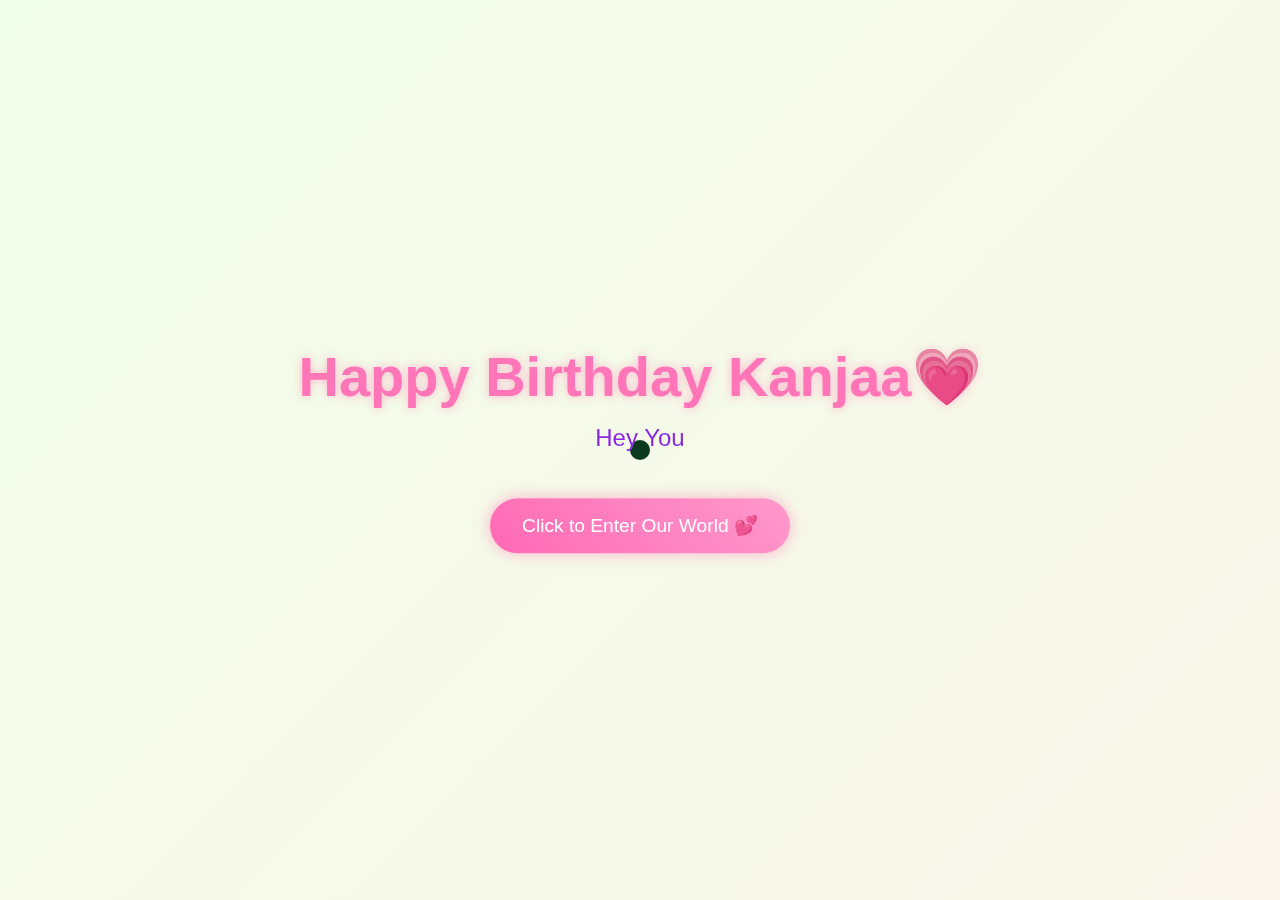
<file: index.html>
<!DOCTYPE html>
<html lang="en">
<head>
    <meta charset="UTF-8">
    <meta name="viewport" content="width=device-width, initial-scale=1.0">
    <title>Happy Birthday</title>
    <script src="https://cdnjs.cloudflare.com/ajax/libs/gsap/3.12.2/gsap.min.js"></script>
    <link rel="stylesheet" href="style.css">
    <link rel="icon" type="image/png" href="heart.png">
</head>
<body>
    <div class="cursor"></div>

    <div class="container">
        <h1>Happy Birthday Kanjaa💗</h1>
        <div class="greeting"></div>
        <button class="cta-button">Click to Enter Our World 💕</button>
    </div>

    <script src="script.js"></script>
</body>
</html>

</body>
</html>
</file>
<file: style.css>
* {
    margin: 0;
    padding: 0;
    box-sizing: border-box;
    cursor: none;
}

body {
    min-height: 100vh;
    display: flex;
    flex-direction: column;
    align-items: center;
    justify-content: center;
    background: linear-gradient(-45deg, #fee9f7, #e8f5fe, #fef2e8, #f0ffe8);
    background-size: 400% 400%;
    animation: gradientBG 15s ease infinite;
    font-family: 'Arial Rounded MT Bold', Arial, sans-serif;
    overflow: hidden;
    position: relative;
}

.cursor {
    width: 20px;
    height: 20px;
    background: pink;
    border-radius: 50%;
    position: fixed;
    pointer-events: none;
    mix-blend-mode: difference;
    transition: transform 0.2s;
}

.container {
    text-align: center;
    z-index: 1;
}

h1 {
    font-size: 3.5rem;
    color: #ff69b4;
    text-shadow: 0 0 10px rgba(255, 105, 180, 0.5);
    margin-bottom: 2rem;
    opacity: 0;
}

.greeting {
    font-size: 1.5rem;
    color: #8a2be2;
    margin-bottom: 3rem;
    min-height: 2em;
}

.cta-button {
    padding: 1rem 2rem;
    font-size: 1.2rem;
    background: linear-gradient(45deg, #ff69b4, #ff99cc);
    border: none;
    border-radius: 50px;
    color: white;
    cursor: pointer;
    box-shadow: 0 0 15px rgba(255, 105, 180, 0.5);
    transition: transform 0.3s, box-shadow 0.3s;
    opacity: 0;
}

.cta-button:hover {
    transform: scale(1.1);
    box-shadow: 0 0 25px rgba(255, 105, 180, 0.7);
}

.floating {
    position: absolute;
    pointer-events: none;
    opacity: 0;
}

@keyframes gradientBG {
    0% { background-position: 0% 50%; }
    50% { background-position: 100% 50%; }
    100% { background-position: 0% 50%; }
}

@media (max-width: 768px) {
    h1 { font-size: 2rem; }
    .greeting { font-size: 1.2rem; }
    .cta-button { font-size: 1rem; }
}
</file>
